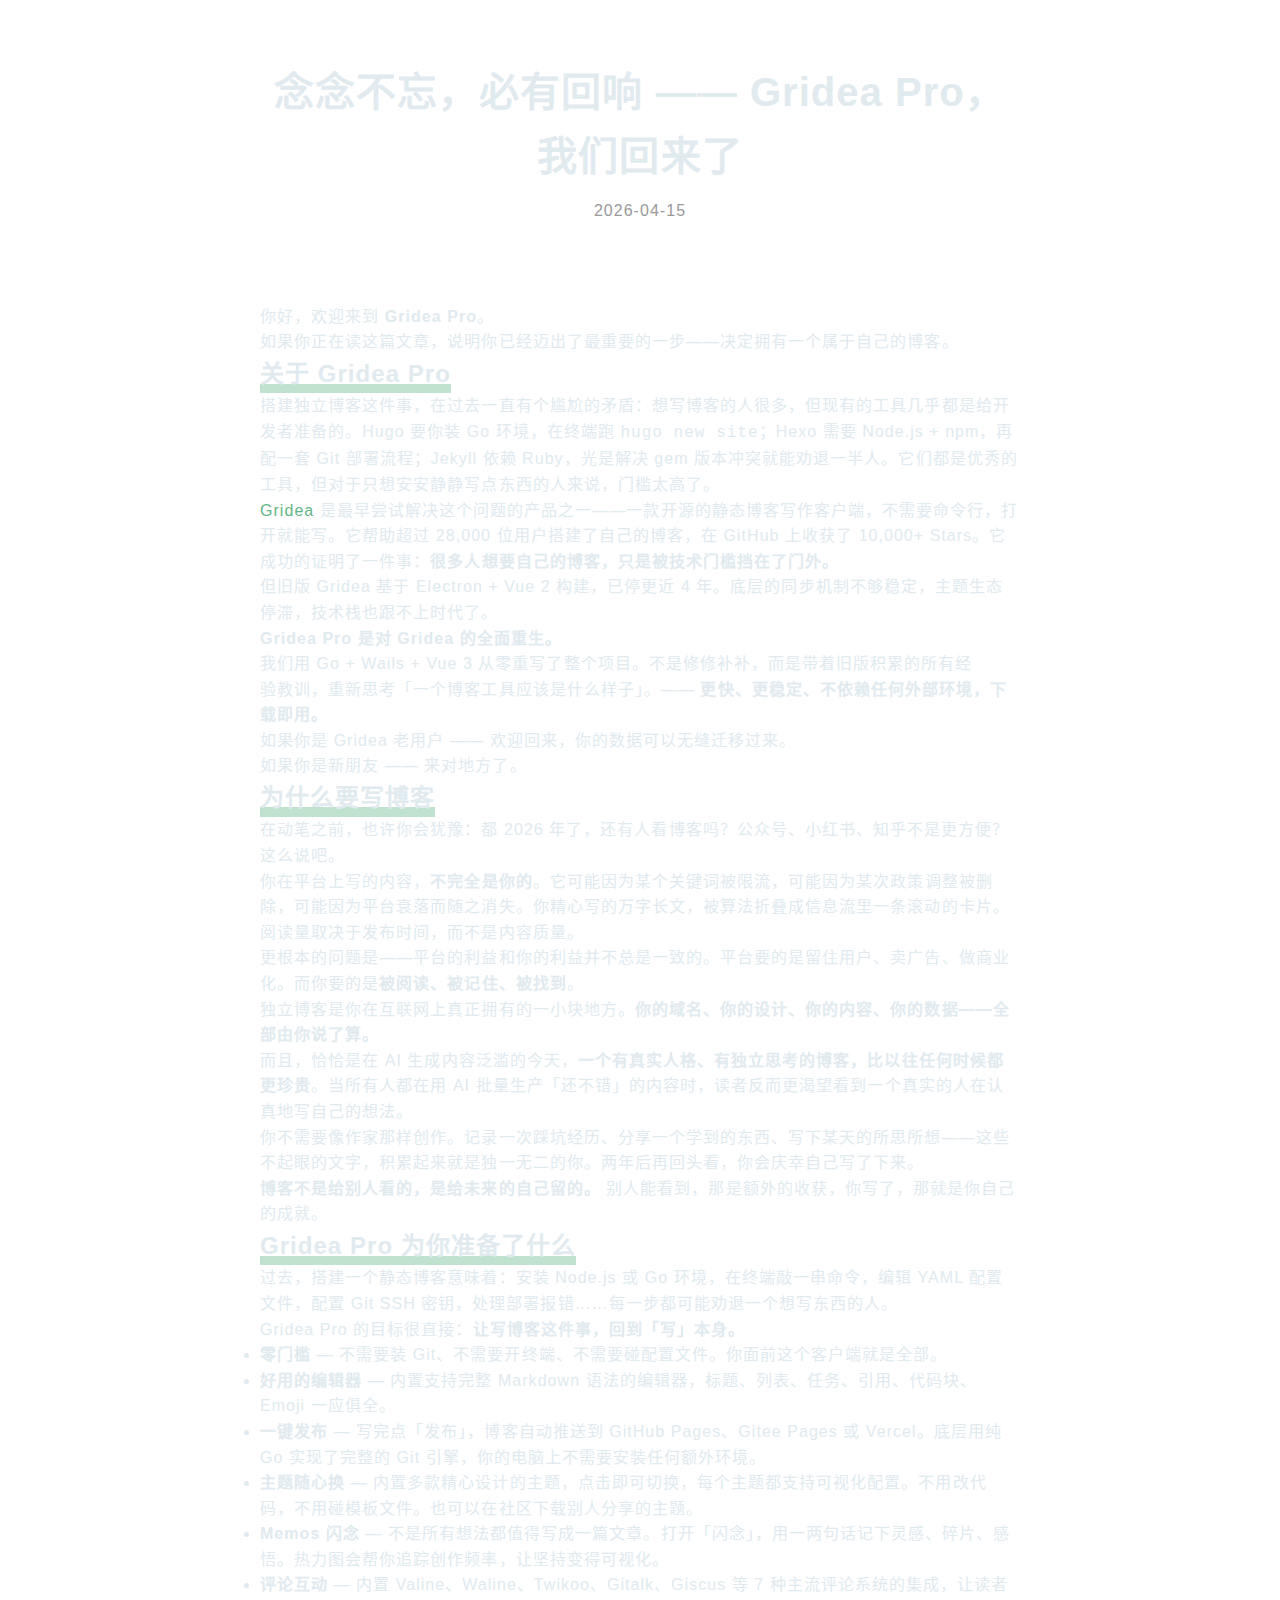
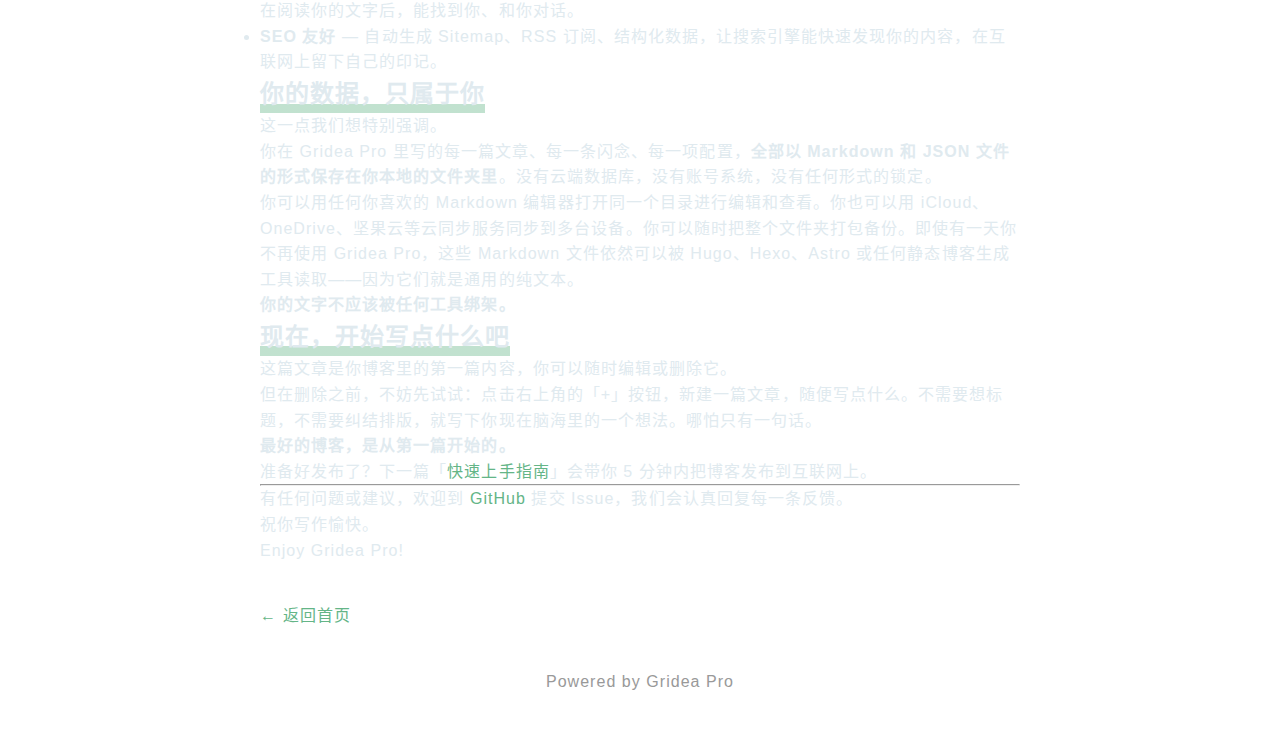
<file: post/hello-gridea-pro/index.html>
<!DOCTYPE html>
<html lang="zh-CN">
<head>
	<meta charset="UTF-8">
	<meta name="viewport" content="width=device-width, initial-scale=1.0">
	<title>念念不忘，必有回响 —— Gridea Pro，我们回来了 | Gridea Pro</title>
	<link rel="stylesheet" href="/styles/main.css">
	<style>
		body { font-family: -apple-system, BlinkMacSystemFont, "Segoe UI", Roboto, sans-serif; line-height: 1.6; max-width: 800px; margin: 0 auto; padding: 20px; }
		.post-header { text-align: center; padding: 40px 0; }
		.post-title { font-size: 2.5em; margin: 0; }
		.post-meta { color: #999; margin-top: 10px; }
		.post-content { margin-top: 40px; }
		.post-content img { max-width: 100%; height: auto; }
		.back-link { display: inline-block; margin-top: 40px; color: #0066cc; text-decoration: none; }
	</style>
</head>
<body>
	<article class="post">
		<header class="post-header">
			<h1 class="post-title">念念不忘，必有回响 —— Gridea Pro，我们回来了</h1>
			<div class="post-meta">2026-04-15</div>
		</header>
		<div class="post-content"><p>你好，欢迎来到 <strong>Gridea Pro</strong>。</p>
<p>如果你正在读这篇文章，说明你已经迈出了最重要的一步——决定拥有一个属于自己的博客。</p>
<!-- more -->
<h2 id="-gridea-pro">关于 Gridea Pro</h2>
<p>搭建独立博客这件事，在过去一直有个尴尬的矛盾：想写博客的人很多，但现有的工具几乎都是给开发者准备的。Hugo 要你装 Go 环境，在终端跑 <code>hugo new site</code>；Hexo 需要 Node.js + npm，再配一套 Git 部署流程；Jekyll 依赖 Ruby，光是解决 gem 版本冲突就能劝退一半人。它们都是优秀的工具，但对于只想安安静静写点东西的人来说，门槛太高了。</p>
<p><a href="https://open.gridea.dev/">Gridea</a> 是最早尝试解决这个问题的产品之一——一款开源的静态博客写作客户端，不需要命令行，打开就能写。它帮助超过 28,000 位用户搭建了自己的博客，在 GitHub 上收获了 10,000+ Stars。它成功的证明了一件事：<strong>很多人想要自己的博客，只是被技术门槛挡在了门外。</strong></p>
<p>但旧版 Gridea 基于 Electron + Vue 2 构建，已停更近 4 年。底层的同步机制不够稳定，主题生态停滞，技术栈也跟不上时代了。</p>
<p><strong>Gridea Pro 是对 Gridea 的全面重生。</strong></p>
<p>我们用 Go + Wails + Vue 3 从零重写了整个项目。不是修修补补，而是带着旧版积累的所有经<br />
验教训，重新思考「一个博客工具应该是什么样子」。—— <strong>更快、更稳定、不依赖任何外部环境，下载即用。</strong></p>
<p>如果你是 Gridea 老用户 —— 欢迎回来，你的数据可以无缝迁移过来。<br />
如果你是新朋友 —— 来对地方了。</p>
<h2 id="heading">为什么要写博客</h2>
<p>在动笔之前，也许你会犹豫：都 2026 年了，还有人看博客吗？公众号、小红书、知乎不是更方便？</p>
<p>这么说吧。</p>
<p>你在平台上写的内容，<strong>不完全是你的</strong>。它可能因为某个关键词被限流，可能因为某次政策调整被删除，可能因为平台衰落而随之消失。你精心写的万字长文，被算法折叠成信息流里一条滚动的卡片。阅读量取决于发布时间，而不是内容质量。</p>
<p>更根本的问题是——平台的利益和你的利益并不总是一致的。平台要的是留住用户、卖广告、做商业化。而你要的是<strong>被阅读、被记住、被找到</strong>。</p>
<p>独立博客是你在互联网上真正拥有的一小块地方。<strong>你的域名、你的设计、你的内容、你的数据——全部由你说了算。</strong></p>
<p>而且，恰恰是在 AI 生成内容泛滥的今天，<strong>一个有真实人格、有独立思考的博客，比以往任何时候都更珍贵</strong>。当所有人都在用 AI 批量生产「还不错」的内容时，读者反而更渴望看到一个真实的人在认真地写自己的想法。</p>
<p>你不需要像作家那样创作。记录一次踩坑经历、分享一个学到的东西、写下某天的所思所想——这些不起眼的文字，积累起来就是独一无二的你。两年后再回头看，你会庆幸自己写了下来。</p>
<p><strong>博客不是给别人看的，是给未来的自己留的。</strong> 别人能看到，那是额外的收获，你写了，那就是你自己的成就。</p>
<h2 id="gridea-pro-">Gridea Pro 为你准备了什么</h2>
<p>过去，搭建一个静态博客意味着：安装 Node.js 或 Go 环境，在终端敲一串命令，编辑 YAML 配置文件，配置 Git SSH 密钥，处理部署报错……每一步都可能劝退一个想写东西的人。</p>
<p>Gridea Pro 的目标很直接：<strong>让写博客这件事，回到「写」本身。</strong></p>
<ul>
<li><strong>零门槛</strong> — 不需要装 Git、不需要开终端、不需要碰配置文件。你面前这个客户端就是全部。</li>
<li><strong>好用的编辑器</strong> — 内置支持完整 Markdown 语法的编辑器，标题、列表、任务、引用、代码块、Emoji 一应俱全。</li>
<li><strong>一键发布</strong> — 写完点「发布」，博客自动推送到 GitHub Pages、Gitee Pages 或 Vercel。底层用纯 Go 实现了完整的 Git 引擎，你的电脑上不需要安装任何额外环境。</li>
<li><strong>主题随心换</strong> — 内置多款精心设计的主题，点击即可切换，每个主题都支持可视化配置。不用改代码，不用碰模板文件。也可以在社区下载别人分享的主题。</li>
<li><strong>Memos 闪念</strong> — 不是所有想法都值得写成一篇文章。打开「闪念」，用一两句话记下灵感、碎片、感悟。热力图会帮你追踪创作频率，让坚持变得可视化。</li>
<li><strong>评论互动</strong> — 内置 Valine、Waline、Twikoo、Gitalk、Giscus 等 7 种主流评论系统的集成，让读者在阅读你的文字后，能找到你、和你对话。</li>
<li><strong>SEO 友好</strong> — 自动生成 Sitemap、RSS 订阅、结构化数据，让搜索引擎能快速发现你的内容，在互联网上留下自己的印记。</li>
</ul>
<h2 id="heading-1">你的数据，只属于你</h2>
<p>这一点我们想特别强调。</p>
<p>你在 Gridea Pro 里写的每一篇文章、每一条闪念、每一项配置，<strong>全部以 Markdown 和 JSON 文件的形式保存在你本地的文件夹里</strong>。没有云端数据库，没有账号系统，没有任何形式的锁定。</p>
<p>你可以用任何你喜欢的 Markdown 编辑器打开同一个目录进行编辑和查看。你也可以用 iCloud、OneDrive、坚果云等云同步服务同步到多台设备。你可以随时把整个文件夹打包备份。即使有一天你不再使用 Gridea Pro，这些 Markdown 文件依然可以被 Hugo、Hexo、Astro 或任何静态博客生成工具读取——因为它们就是通用的纯文本。</p>
<p><strong>你的文字不应该被任何工具绑架。</strong></p>
<h2 id="heading-2">现在，开始写点什么吧</h2>
<p>这篇文章是你博客里的第一篇内容，你可以随时编辑或删除它。</p>
<p>但在删除之前，不妨先试试：点击右上角的「+」按钮，新建一篇文章，随便写点什么。不需要想标题，不需要纠结排版，就写下你现在脑海里的一个想法。哪怕只有一句话。</p>
<p><strong>最好的博客，是从第一篇开始的。</strong></p>
<p>准备好发布了？下一篇「<a href="/post/quick-start">快速上手指南</a>」会带你 5 分钟内把博客发布到互联网上。</p>
<hr />
<p>有任何问题或建议，欢迎到 <a href="https://github.com/Gridea-Pro/gridea-pro">GitHub</a> 提交 Issue，我们会认真回复每一条反馈。</p>
<p>祝你写作愉快。</p>
<p>Enjoy Gridea Pro!</p>
</div>
	</article>
	<a href="/" class="back-link">← 返回首页</a>
	<footer style="text-align: center; padding: 40px 0; color: #999;">Powered by Gridea Pro</footer>
</body>
</html>
</file>
<file: styles/main.css>
/*! modern-normalize | MIT License | https://github.com/sindresorhus/modern-normalize */
/* Document
   ========================================================================== */
/**
 * Use a better box model (opinionated).
 */
html {
  box-sizing: border-box;
}
*,
*::before,
*::after {
  box-sizing: inherit;
}
/**
 * Use a more readable tab size (opinionated).
 */
:root {
  -moz-tab-size: 4;
  tab-size: 4;
}
/**
 * 1. Correct the line height in all browsers.
 * 2. Prevent adjustments of font size after orientation changes in iOS.
 */
html {
  line-height: 1.15;
  /* 1 */
  -webkit-text-size-adjust: 100%;
  /* 2 */
}
/* Sections
   ========================================================================== */
/**
 * Remove the margin in all browsers.
 */
body {
  margin: 0;
}
/**
 * Improve consistency of default fonts in all browsers. (https://github.com/sindresorhus/modern-normalize/issues/3)
 */
body {
  font-family: -apple-system, BlinkMacSystemFont, 'Segoe UI', Roboto, Helvetica, Arial, sans-serif, 'Apple Color Emoji', 'Segoe UI Emoji', 'Segoe UI Symbol';
}
/* Grouping content
   ========================================================================== */
/**
 * Add the correct height in Firefox.
 */
hr {
  height: 0;
}
/* Text-level semantics
   ========================================================================== */
/**
 * Add the correct text decoration in Chrome, Edge, and Safari.
 */
abbr[title] {
  text-decoration: underline dotted;
}
/**
 * Add the correct font weight in Chrome, Edge, and Safari.
 */
b,
strong {
  font-weight: bolder;
}
/**
 * 1. Improve consistency of default fonts in all browsers. (https://github.com/sindresorhus/modern-normalize/issues/3)
 * 2. Correct the odd `em` font sizing in all browsers.
 */
code,
kbd,
samp,
pre {
  font-family: SFMono-Regular, Consolas, 'Liberation Mono', Menlo, Courier, monospace;
  /* 1 */
  font-size: 1em;
  /* 2 */
}
/**
 * Add the correct font size in all browsers.
 */
small {
  font-size: 80%;
}
/**
 * Prevent `sub` and `sup` elements from affecting the line height in all browsers.
 */
sub,
sup {
  font-size: 75%;
  line-height: 0;
  position: relative;
  vertical-align: baseline;
}
sub {
  bottom: -0.25em;
}
sup {
  top: -0.5em;
}
/* Forms
   ========================================================================== */
/**
 * 1. Change the font styles in all browsers.
 * 2. Remove the margin in Firefox and Safari.
 */
button,
input,
optgroup,
select,
textarea {
  font-family: inherit;
  /* 1 */
  font-size: 100%;
  /* 1 */
  line-height: 1.15;
  /* 1 */
  margin: 0;
  /* 2 */
}
/**
 * Remove the inheritance of text transform in Edge and Firefox.
 * 1. Remove the inheritance of text transform in Firefox.
 */
button,
select {
  /* 1 */
  text-transform: none;
}
/**
 * Correct the inability to style clickable types in iOS and Safari.
 */
button,
[type='button'],
[type='reset'],
[type='submit'] {
  -webkit-appearance: button;
}
/**
 * Remove the inner border and padding in Firefox.
 */
button::-moz-focus-inner,
[type='button']::-moz-focus-inner,
[type='reset']::-moz-focus-inner,
[type='submit']::-moz-focus-inner {
  border-style: none;
  padding: 0;
}
/**
 * Restore the focus styles unset by the previous rule.
 */
button:-moz-focusring,
[type='button']:-moz-focusring,
[type='reset']:-moz-focusring,
[type='submit']:-moz-focusring {
  outline: 1px dotted ButtonText;
}
/**
 * Correct the padding in Firefox.
 */
fieldset {
  padding: 0.35em 0.75em 0.625em;
}
/**
 * Remove the padding so developers are not caught out when they zero out `fieldset` elements in all browsers.
 */
legend {
  padding: 0;
}
/**
 * Add the correct vertical alignment in Chrome and Firefox.
 */
progress {
  vertical-align: baseline;
}
/**
 * Correct the cursor style of increment and decrement buttons in Safari.
 */
[type='number']::-webkit-inner-spin-button,
[type='number']::-webkit-outer-spin-button {
  height: auto;
}
/**
 * 1. Correct the odd appearance in Chrome and Safari.
 * 2. Correct the outline style in Safari.
 */
[type='search'] {
  -webkit-appearance: textfield;
  /* 1 */
  outline-offset: -2px;
  /* 2 */
}
/**
 * Remove the inner padding in Chrome and Safari on macOS.
 */
[type='search']::-webkit-search-decoration {
  -webkit-appearance: none;
}
/**
 * 1. Correct the inability to style clickable types in iOS and Safari.
 * 2. Change font properties to `inherit` in Safari.
 */
::-webkit-file-upload-button {
  -webkit-appearance: button;
  /* 1 */
  font: inherit;
  /* 2 */
}
/* Interactive
   ========================================================================== */
/*
 * Add the correct display in Chrome and Safari.
 */
summary {
  display: list-item;
}
*,
*:before,
*:after {
  margin: 0;
  padding: 0;
}
html,
body,
div,
span,
applet,
object,
iframe,
h1,
h2,
h3,
h4,
h5,
h6,
p,
blockquote,
pre,
a,
abbr,
acronym,
address,
big,
cite,
code,
del,
dfn,
em,
img,
ins,
kbd,
q,
s,
samp,
small,
strike,
strong,
sub,
sup,
tt,
var,
b,
u,
i,
center,
dl,
dt,
dd,
ol,
ul,
li,
fieldset,
form,
label,
legend,
table,
caption,
tbody,
tfoot,
thead,
tr,
th,
td,
article,
aside,
canvas,
details,
embed,
figure,
figcaption,
footer,
header,
hgroup,
menu,
nav,
output,
ruby,
section,
summary,
time,
mark,
audio,
video {
  border: 0;
  vertical-align: baseline;
}
html {
  font-size: 58%;
}
body {
  font-family: "PingFang SC", -apple-system, BlinkMacSystemFont, opensans, Optima, 'Microsoft Yahei', sans-serif;
  font-size: 16px;
  letter-spacing: 1.0382px;
}
button {
  outline: none !important;
}
a {
  text-decoration: none !important;
  transition: all 0.3s;
}
body,
div,
a,
p,
ul,
li,
ol,
h1,
h2,
h3,
h4,
h5,
h6,
table,
tr,
td {
  box-sizing: border-box;
  margin: 0;
  padding: 0;
}
ol li {
  list-style: decimal;
  font-size: 16px;
}
ul li {
  list-style: disc;
  font-size: 16px;
}
.main {
  max-width: 100%;
  min-height: 100vh;
  margin: 0 auto;
}
.main .main-content {
  flex: 1;
  display: flex;
  min-height: 100vh;
  flex-direction: column;
  justify-content: space-between;
}
.gt-post-content {
  word-break: normal;
  word-wrap: break-word;
}
.gt-post-content a {
  transition: all 0.3s;
}
.gt-post-content img {
  display: block;
  max-width: 100%;
  border-radius: 2px;
  margin: 18px auto;
}
.gt-post-content p {
  line-height: 1.725;
  margin-bottom: 18px;
  font-size: 16px;
  letter-spacing: 1.0382px;
}
.gt-post-content pre {
  margin-bottom: 18px;
}
.gt-post-content blockquote {
  padding: 16px;
  border-left: 4px;
  border-style: solid;
  margin-bottom: 16px;
}
.gt-post-content blockquote p {
  margin-bottom: 0;
}
.gt-post-content table {
  border-collapse: collapse;
  margin: 1rem 0;
  display: block;
  overflow-x: auto;
}
.gt-post-content tr {
  border-top: 1px solid #dfe2e5;
}
.gt-post-content td,
.gt-post-content th {
  border: 1px solid #dfe2e5;
  padding: 0.6em 1em;
}
.gt-post-content ul,
.gt-post-content ol {
  padding-left: 20px;
  line-height: 1.725;
  margin-bottom: 16px;
}
.gt-post-content h1,
.gt-post-content h2,
.gt-post-content h3,
.gt-post-content h4,
.gt-post-content h5,
.gt-post-content h6 {
  margin-bottom: 18px;
  padding-top: 14px;
  font-weight: bold;
}
.gt-post-content h1 {
  font-size: 28px;
}
.gt-post-content h2 {
  font-size: 24px;
}
.gt-post-content h3 {
  font-size: 20px;
}
.gt-post-content h4 {
  font-size: 18px;
}
.gt-post-content h5 {
  font-size: 16px;
}
.gt-post-content h6 {
  font-size: 14px;
}
.gt-post-content p code,
.gt-post-content li code {
  padding: 0 6px;
  margin: 0 3px;
  font-size: 13px;
  border-radius: 4px;
  display: inline-block;
}
.gt-post-content pre {
  margin-bottom: 18px;
}
.gt-post-content pre code {
  font-size: 13px;
  font-family: Menlo, Monaco, 'Source Code Pro', Consolas, 'Courier New', monospace;
  padding: 1em;
  border-radius: 5px;
  line-height: 1.375;
  width: 100%;
  overflow: scroll;
  display: block;
}
.gt-fr {
  display: flex;
  flex-direction: row;
  align-items: center;
}
.gt-fc {
  display: flex;
  flex-direction: column;
}
.navbar {
  padding: 38px 96px !important;
}
.navbar .navbar-brand {
  display: flex;
  flex-direction: row;
  align-items: center;
}
.navbar .navbar-brand .user-avatar {
  width: 40px;
  height: 40px;
  border-radius: 50%;
}
.navbar .navbar-brand .site-name {
  font-size: 28px !important;
  font-weight: bold;
  margin-left: 16px;
}
.navbar .navbar-nav {
  width: 100%;
  justify-content: flex-end;
}
.navbar .navbar-nav .nav-item {
  padding: 16px 32px;
}
.navbar .navbar-nav .nav-item a {
  font-size: 15px;
  flex-shrink: 0;
}
.navbar .img-more {
  width: 22px;
  height: 22px;
}
@media (max-width: 992px) {
  .navbar {
    padding: 30px 30px 0 30px !important;
  }
  .navbar .navbar-brand .user-avatar {
    width: 31px;
    height: 31px;
    border-radius: 50%;
  }
  .navbar .navbar-brand .site-name {
    font-size: 21px !important;
    font-weight: bold;
  }
  .navbar .nav-item {
    padding: 16px 32px;
  }
  .navbar .nav-item:first-child {
    margin-top: 35px;
  }
}
.post-list-container {
  display: flex;
  flex-direction: column;
  align-items: center;
}
.post-list-container .post-inner {
  min-width: 1000px;
  max-width: 1000px;
}
.post-list-container .post-inner .post {
  margin: 30px;
  border-radius: 4px;
  padding: 28px;
  display: flex;
  flex-direction: row;
  justify-content: space-between;
  align-items: center;
  transition: all 0.3s;
}
.post-list-container .post-inner .post .post-left {
  width: 100%;
  display: flex;
  flex-direction: column;
}
.post-list-container .post-inner .post .post-left .sticky-top-flag {
  color: white;
  padding: 3px 10px;
  font-size: 12px;
  border-radius: 3px;
  margin-right: 10px;
  vertical-align: middle;
}
.post-list-container .post-inner .post .post-left .post-title {
  font-size: 22px;
  font-weight: normal;
  vertical-align: middle;
}
.post-list-container .post-inner .post .post-left .post-abstract {
  width: 100%;
  margin-top: 20px;
  line-height: 1.5;
}
.post-list-container .post-inner .post .post-left .post-abstract * {
  font-size: 13px;
  margin-bottom: 0;
}
.post-list-container .post-inner .post .post-left .post-info {
  margin-top: 20px;
}
.post-list-container .post-inner .post .post-left .post-info .post-time {
  font-size: 12px;
}
.post-list-container .post-inner .post .post-left .post-info .post-tag {
  font-size: 12px;
  margin-left: 10px;
}
.post-list-container .post-inner .post:hover {
  transform: scale(1.012);
}
.post-list-container .post-inner .post .post-feature-image {
  width: 200px;
  height: 100px;
  flex-basis: 200px;
  flex-shrink: 0;
  margin-left: 20px;
  border-radius: 2px;
  overflow: hidden;
  background-size: cover;
  background-position: center;
}
.pagination-container {
  padding: 24px 32px 32px;
  align-self: center;
}
.pagination-container .prev-page {
  margin: 0 16px;
  font-size: 14px;
}
.pagination-container .next-page {
  margin: 0 16px;
  font-size: 14px;
}
@media (max-width: 992px) {
  .post-list-container .post-inner {
    min-width: 0;
    width: 100%;
    margin-top: 16px;
  }
  .post-list-container .post-inner .post {
    margin: 12px 16px 12px 16px;
    padding: 18px 22px 18px 22px;
  }
  .post-list-container .post-inner .post .post-left .post-title {
    font-size: 17px;
    font-weight: bold;
  }
  .post-list-container .post-inner .post .post-left .post-abstract {
    margin-top: 10px;
  }
  .post-list-container .post-inner .post .post-left .post-info {
    margin-top: 10px;
  }
  .post-list-container .post-inner .post .post-left .post-info .post-time {
    font-size: 12px;
  }
  .post-list-container .post-inner .post .post-left .post-info .post-tag {
    font-size: 12px;
    margin-left: 10px;
  }
  .post-list-container .post-inner .post .post-feature-image {
    width: 0;
    height: 0;
    flex-basis: 0;
    flex-shrink: 0;
    margin-left: 0;
    border-radius: 2px;
    overflow: hidden;
    background-size: cover;
    background-position: center;
  }
}
.post-container {
  display: flex;
  flex-direction: column;
  align-items: center;
  min-height: 100%;
  flex: 1;
}
.post-container .post-detail {
  flex: 1;
  padding: 24px 32px;
  width: 1000px;
  border-radius: 4px;
}
.post-container .post-detail .post-title {
  font-size: 26px;
  text-align: center;
  padding: 24px;
  font-weight: normal;
}
.post-container .post-detail .post-info {
  text-align: center;
  font-size: 12px;
  padding-bottom: 24px;
}
.post-container .post-detail .post-info .post-tag {
  padding: 8px 16px;
}
.post-container .post-detail .post-content {
  margin-top: 30px;
}
.next-post {
  text-align: center;
  padding: 24px 32px;
}
.next-post .next {
  margin-bottom: 24px;
  font-size: 14px;
}
.next-post .post-title {
  font-size: 20px;
  font-weight: bold;
}
#gitalk-container,
#disqus_thread {
  padding: 24px 32px;
  width: 80%;
  max-width: 1000px;
}
@media (max-width: 992px) {
  .post-container .post-detail {
    width: 100%;
    margin-top: 20px;
  }
  .post-container .post-detail .post-title {
    font-size: 20px;
    font-weight: bold;
  }
  #gitalk-container,
  #disqus_thread {
    padding: 24px 32px;
    width: 100%;
  }
}
.archives-container {
  padding: 32px;
  display: flex;
  flex-direction: column;
}
.archives-container .year {
  font-size: 34px;
  font-weight: bold;
  margin-top: 16px;
  margin-bottom: 16px;
  align-self: start;
}
.archives-container .post {
  float: left;
  padding: 16px 0;
}
.archives-container .post .post-title {
  float: left;
  font-size: 16px;
}
.archives-container .post .post-title small {
  float: left;
  font-size: 80%;
}
@media (max-width: 600px) {
  .archives-container {
    padding: 16px;
  }
}
.tags-container {
  padding: 32px 32px;
  flex: 1;
  display: flex;
  flex-direction: row;
  justify-content: center;
  align-items: center;
  flex-wrap: wrap;
}
.tags-container .tag {
  font-size: 15px;
  margin: 5px 15px;
}
.current-tag-container .title {
  text-align: center;
  font-size: 18px;
  margin-bottom: 24px;
}
@media (max-width: 992px) {
  .current-tag-container .title {
    margin-top: 50px;
  }
}
.about-page {
  padding: 24px 32px;
}
.site-footer {
  font-size: 12px;
  text-align: center;
  padding: 24px;
}
.site-footer .slogan {
  padding-bottom: 16px;
}
.site-footer .social-container {
  padding-bottom: 16px;
}
.site-footer .social-container i {
  padding-left: 10px;
  padding-right: 10px;
  font-size: 20px;
}
.site-footer .footer-info {
  padding-bottom: 10px;
}
.friend-box {
  float: left;
  max-width: calc(50% - 20px);
  min-width: calc(50% - 20px);
  margin: 15px 10px;
  background-color: rgba(20, 153, 196, 0.125);
  padding: 15px;
  border-radius: 15px;
}
.friend-box img.friend-avatar {
  width: 70px;
  height: 70px;
  border-radius: 50% !important;
  float: left;
  margin: 0 15px 0 0 !important;
}
.friend-box .flink-info {
  height: 70px;
  overflow: hidden;
  line-height: 24px;
  padding-left: 30px;
  font-size: 14px;
}
.friend-box .flink-info a {
  font-size: 18px;
  background: linear-gradient(180deg, transparent 75%, rgba(116, 192, 252, 0.4) 0);
  margin-bottom: 10px;
}
.friend-box .flink-info .flink-info-desc {
  margin-top: 10px;
}
@media (max-width: 993px) {
  .friend-box {
    max-width: 90% !important;
  }
}
@media (max-width: 465px) {
  .flink-info-desc {
    display: none;
  }
}
#gridea-search-form .search-input {
  position: relative;
  left: -2px;
  width: 180px;
  height: 30px;
  padding: 0 0 2px 35px;
  font-size: 12px;
  background-size: 20px;
  border: 0;
  border-radius: 15px;
  border-bottom-color: currentcolor;
  border-bottom-style: none;
  border-bottom-width: medium;
  outline: 0;
  border-bottom: 2px #495057;
  transition: border-color 0.2s;
}
@media (max-width: 992px) {
  #gridea-search-form .fa-search {
    visibility: hidden;
  }
}
.searching,
.no-result {
  text-align: center;
}
/*

Orginal Style from ethanschoonover.com/solarized (c) Jeremy Hull <sourdrums@gmail.com>

*/
.hljs {
  display: block;
  overflow-x: auto;
  padding: 0.5em;
  background: #002b36;
  color: #839496;
}
.hljs-comment,
.hljs-quote {
  color: #586e75;
}
/* Solarized Green */
.hljs-keyword,
.hljs-selector-tag,
.hljs-addition {
  color: #859900;
}
/* Solarized Cyan */
.hljs-number,
.hljs-string,
.hljs-meta .hljs-meta-string,
.hljs-literal,
.hljs-doctag,
.hljs-regexp {
  color: #2aa198;
}
/* Solarized Blue */
.hljs-title,
.hljs-section,
.hljs-name,
.hljs-selector-id,
.hljs-selector-class {
  color: #268bd2;
}
/* Solarized Yellow */
.hljs-attribute,
.hljs-attr,
.hljs-variable,
.hljs-template-variable,
.hljs-class .hljs-title,
.hljs-type {
  color: #b58900;
}
/* Solarized Orange */
.hljs-symbol,
.hljs-bullet,
.hljs-subst,
.hljs-meta,
.hljs-meta .hljs-keyword,
.hljs-selector-attr,
.hljs-selector-pseudo,
.hljs-link {
  color: #cb4b16;
}
/* Solarized Red */
.hljs-built_in,
.hljs-deletion {
  color: #dc322f;
}
.hljs-formula {
  background: #073642;
}
.hljs-emphasis {
  font-style: italic;
}
.hljs-strong {
  font-weight: bold;
}
/* 代码滑块 */
pre::-webkit-scrollbar {
  width: 8px;
  height: 8px;
}
pre::-webkit-scrollbar-thumb {
  border-radius: 4px;
  background-color: #cbcbcb;
}
pre::-webkit-scrollbar-thumb:hover {
  background-color: #bbb;
}
code::-webkit-scrollbar {
  width: 8px;
  height: 8px;
}
code::-webkit-scrollbar-thumb {
  border-radius: 6px;
  background-color: #cbcbcb;
}
code::-webkit-scrollbar-thumb:hover {
  background-color: #bbb;
}
@font-face {
  font-family: KaTeX_AMS;
  src: url(fonts/KaTeX_AMS-Regular.eot);
  src: url(fonts/KaTeX_AMS-Regular.eot#iefix) format('embedded-opentype'), url(fonts/KaTeX_AMS-Regular.woff2) format('woff2'), url(fonts/KaTeX_AMS-Regular.woff) format('woff'), url(fonts/KaTeX_AMS-Regular.ttf) format('ttf');
  font-weight: 400;
  font-style: normal;
}
@font-face {
  font-family: KaTeX_Caligraphic;
  src: url(fonts/KaTeX_Caligraphic-Bold.eot);
  src: url(fonts/KaTeX_Caligraphic-Bold.eot#iefix) format('embedded-opentype'), url(fonts/KaTeX_Caligraphic-Bold.woff2) format('woff2'), url(fonts/KaTeX_Caligraphic-Bold.woff) format('woff'), url(fonts/KaTeX_Caligraphic-Bold.ttf) format('ttf');
  font-weight: 700;
  font-style: normal;
}
@font-face {
  font-family: KaTeX_Caligraphic;
  src: url(fonts/KaTeX_Caligraphic-Regular.eot);
  src: url(fonts/KaTeX_Caligraphic-Regular.eot#iefix) format('embedded-opentype'), url(fonts/KaTeX_Caligraphic-Regular.woff2) format('woff2'), url(fonts/KaTeX_Caligraphic-Regular.woff) format('woff'), url(fonts/KaTeX_Caligraphic-Regular.ttf) format('ttf');
  font-weight: 400;
  font-style: normal;
}
@font-face {
  font-family: KaTeX_Fraktur;
  src: url(fonts/KaTeX_Fraktur-Bold.eot);
  src: url(fonts/KaTeX_Fraktur-Bold.eot#iefix) format('embedded-opentype'), url(fonts/KaTeX_Fraktur-Bold.woff2) format('woff2'), url(fonts/KaTeX_Fraktur-Bold.woff) format('woff'), url(fonts/KaTeX_Fraktur-Bold.ttf) format('ttf');
  font-weight: 700;
  font-style: normal;
}
@font-face {
  font-family: KaTeX_Fraktur;
  src: url(fonts/KaTeX_Fraktur-Regular.eot);
  src: url(fonts/KaTeX_Fraktur-Regular.eot#iefix) format('embedded-opentype'), url(fonts/KaTeX_Fraktur-Regular.woff2) format('woff2'), url(fonts/KaTeX_Fraktur-Regular.woff) format('woff'), url(fonts/KaTeX_Fraktur-Regular.ttf) format('ttf');
  font-weight: 400;
  font-style: normal;
}
@font-face {
  font-family: KaTeX_Main;
  src: url(fonts/KaTeX_Main-Bold.eot);
  src: url(fonts/KaTeX_Main-Bold.eot#iefix) format('embedded-opentype'), url(fonts/KaTeX_Main-Bold.woff2) format('woff2'), url(fonts/KaTeX_Main-Bold.woff) format('woff'), url(fonts/KaTeX_Main-Bold.ttf) format('ttf');
  font-weight: 700;
  font-style: normal;
}
@font-face {
  font-family: KaTeX_Main;
  src: url(fonts/KaTeX_Main-Italic.eot);
  src: url(fonts/KaTeX_Main-Italic.eot#iefix) format('embedded-opentype'), url(fonts/KaTeX_Main-Italic.woff2) format('woff2'), url(fonts/KaTeX_Main-Italic.woff) format('woff'), url(fonts/KaTeX_Main-Italic.ttf) format('ttf');
  font-weight: 400;
  font-style: italic;
}
@font-face {
  font-family: KaTeX_Main;
  src: url(fonts/KaTeX_Main-Regular.eot);
  src: url(fonts/KaTeX_Main-Regular.eot#iefix) format('embedded-opentype'), url(fonts/KaTeX_Main-Regular.woff2) format('woff2'), url(fonts/KaTeX_Main-Regular.woff) format('woff'), url(fonts/KaTeX_Main-Regular.ttf) format('ttf');
  font-weight: 400;
  font-style: normal;
}
@font-face {
  font-family: KaTeX_Math;
  src: url(fonts/KaTeX_Math-Italic.eot);
  src: url(fonts/KaTeX_Math-Italic.eot#iefix) format('embedded-opentype'), url(fonts/KaTeX_Math-Italic.woff2) format('woff2'), url(fonts/KaTeX_Math-Italic.woff) format('woff'), url(fonts/KaTeX_Math-Italic.ttf) format('ttf');
  font-weight: 400;
  font-style: italic;
}
@font-face {
  font-family: KaTeX_SansSerif;
  src: url(fonts/KaTeX_SansSerif-Regular.eot);
  src: url(fonts/KaTeX_SansSerif-Regular.eot#iefix) format('embedded-opentype'), url(fonts/KaTeX_SansSerif-Regular.woff2) format('woff2'), url(fonts/KaTeX_SansSerif-Regular.woff) format('woff'), url(fonts/KaTeX_SansSerif-Regular.ttf) format('ttf');
  font-weight: 400;
  font-style: normal;
}
@font-face {
  font-family: KaTeX_Script;
  src: url(fonts/KaTeX_Script-Regular.eot);
  src: url(fonts/KaTeX_Script-Regular.eot#iefix) format('embedded-opentype'), url(fonts/KaTeX_Script-Regular.woff2) format('woff2'), url(fonts/KaTeX_Script-Regular.woff) format('woff'), url(fonts/KaTeX_Script-Regular.ttf) format('ttf');
  font-weight: 400;
  font-style: normal;
}
@font-face {
  font-family: KaTeX_Size1;
  src: url(fonts/KaTeX_Size1-Regular.eot);
  src: url(fonts/KaTeX_Size1-Regular.eot#iefix) format('embedded-opentype'), url(fonts/KaTeX_Size1-Regular.woff2) format('woff2'), url(fonts/KaTeX_Size1-Regular.woff) format('woff'), url(fonts/KaTeX_Size1-Regular.ttf) format('ttf');
  font-weight: 400;
  font-style: normal;
}
@font-face {
  font-family: KaTeX_Size2;
  src: url(fonts/KaTeX_Size2-Regular.eot);
  src: url(fonts/KaTeX_Size2-Regular.eot#iefix) format('embedded-opentype'), url(fonts/KaTeX_Size2-Regular.woff2) format('woff2'), url(fonts/KaTeX_Size2-Regular.woff) format('woff'), url(fonts/KaTeX_Size2-Regular.ttf) format('ttf');
  font-weight: 400;
  font-style: normal;
}
@font-face {
  font-family: KaTeX_Size3;
  src: url(fonts/KaTeX_Size3-Regular.eot);
  src: url(fonts/KaTeX_Size3-Regular.eot#iefix) format('embedded-opentype'), url(fonts/KaTeX_Size3-Regular.woff2) format('woff2'), url(fonts/KaTeX_Size3-Regular.woff) format('woff'), url(fonts/KaTeX_Size3-Regular.ttf) format('ttf');
  font-weight: 400;
  font-style: normal;
}
@font-face {
  font-family: KaTeX_Size4;
  src: url(fonts/KaTeX_Size4-Regular.eot);
  src: url(fonts/KaTeX_Size4-Regular.eot#iefix) format('embedded-opentype'), url(fonts/KaTeX_Size4-Regular.woff2) format('woff2'), url(fonts/KaTeX_Size4-Regular.woff) format('woff'), url(fonts/KaTeX_Size4-Regular.ttf) format('ttf');
  font-weight: 400;
  font-style: normal;
}
@font-face {
  font-family: KaTeX_Typewriter;
  src: url(fonts/KaTeX_Typewriter-Regular.eot);
  src: url(fonts/KaTeX_Typewriter-Regular.eot#iefix) format('embedded-opentype'), url(fonts/KaTeX_Typewriter-Regular.woff2) format('woff2'), url(fonts/KaTeX_Typewriter-Regular.woff) format('woff'), url(fonts/KaTeX_Typewriter-Regular.ttf) format('ttf');
  font-weight: 400;
  font-style: normal;
}
.katex-display {
  display: block;
  margin: 1em 0;
  text-align: center;
}
.katex-display > .katex {
  display: inline-block;
}
.katex {
  font: 400 1.21em KaTeX_Main;
  line-height: 1.2;
  white-space: nowrap;
  text-indent: 0;
}
.katex .katex-html {
  display: inline-block;
}
.katex .katex-mathml {
  position: absolute;
  clip: rect(1px, 1px, 1px, 1px);
  padding: 0;
  border: 0;
  height: 1px;
  width: 1px;
  overflow: hidden;
}
.katex .base,
.katex .strut {
  display: inline-block;
}
.katex .mathit {
  font-family: KaTeX_Math;
  font-style: italic;
}
.katex .mathbf {
  font-family: KaTeX_Main;
  font-weight: 700;
}
.katex .amsrm,
.katex .mathbb {
  font-family: KaTeX_AMS;
}
.katex .mathcal {
  font-family: KaTeX_Caligraphic;
}
.katex .mathfrak {
  font-family: KaTeX_Fraktur;
}
.katex .mathtt {
  font-family: KaTeX_Typewriter;
}
.katex .mathscr {
  font-family: KaTeX_Script;
}
.katex .mathsf {
  font-family: KaTeX_SansSerif;
}
.katex .mainit {
  font-family: KaTeX_Main;
  font-style: italic;
}
.katex .textstyle > .mord + .mop {
  margin-left: 0.16667em;
}
.katex .textstyle > .mord + .mbin {
  margin-left: 0.22222em;
}
.katex .textstyle > .mord + .mrel {
  margin-left: 0.27778em;
}
.katex .textstyle > .mop + .mop,
.katex .textstyle > .mop + .mord,
.katex .textstyle > .mord + .minner {
  margin-left: 0.16667em;
}
.katex .textstyle > .mop + .mrel {
  margin-left: 0.27778em;
}
.katex .textstyle > .mop + .minner {
  margin-left: 0.16667em;
}
.katex .textstyle > .mbin + .minner,
.katex .textstyle > .mbin + .mop,
.katex .textstyle > .mbin + .mopen,
.katex .textstyle > .mbin + .mord {
  margin-left: 0.22222em;
}
.katex .textstyle > .mrel + .minner,
.katex .textstyle > .mrel + .mop,
.katex .textstyle > .mrel + .mopen,
.katex .textstyle > .mrel + .mord {
  margin-left: 0.27778em;
}
.katex .textstyle > .mclose + .mop {
  margin-left: 0.16667em;
}
.katex .textstyle > .mclose + .mbin {
  margin-left: 0.22222em;
}
.katex .textstyle > .mclose + .mrel {
  margin-left: 0.27778em;
}
.katex .textstyle > .mclose + .minner,
.katex .textstyle > .minner + .mop,
.katex .textstyle > .minner + .mord,
.katex .textstyle > .mpunct + .mclose,
.katex .textstyle > .mpunct + .minner,
.katex .textstyle > .mpunct + .mop,
.katex .textstyle > .mpunct + .mopen,
.katex .textstyle > .mpunct + .mord,
.katex .textstyle > .mpunct + .mpunct,
.katex .textstyle > .mpunct + .mrel {
  margin-left: 0.16667em;
}
.katex .textstyle > .minner + .mbin {
  margin-left: 0.22222em;
}
.katex .textstyle > .minner + .mrel {
  margin-left: 0.27778em;
}
.katex .mclose + .mop,
.katex .minner + .mop,
.katex .mop + .mop,
.katex .mop + .mord,
.katex .mord + .mop,
.katex .textstyle > .minner + .minner,
.katex .textstyle > .minner + .mopen,
.katex .textstyle > .minner + .mpunct {
  margin-left: 0.16667em;
}
.katex .reset-textstyle.textstyle {
  font-size: 1em;
}
.katex .reset-textstyle.scriptstyle {
  font-size: 0.7em;
}
.katex .reset-textstyle.scriptscriptstyle {
  font-size: 0.5em;
}
.katex .reset-scriptstyle.textstyle {
  font-size: 1.42857em;
}
.katex .reset-scriptstyle.scriptstyle {
  font-size: 1em;
}
.katex .reset-scriptstyle.scriptscriptstyle {
  font-size: 0.71429em;
}
.katex .reset-scriptscriptstyle.textstyle {
  font-size: 2em;
}
.katex .reset-scriptscriptstyle.scriptstyle {
  font-size: 1.4em;
}
.katex .reset-scriptscriptstyle.scriptscriptstyle {
  font-size: 1em;
}
.katex .style-wrap {
  position: relative;
}
.katex .vlist {
  display: inline-block;
}
.katex .vlist > span {
  display: block;
  height: 0;
  position: relative;
}
.katex .vlist > span > span {
  display: inline-block;
}
.katex .vlist .baseline-fix {
  display: inline-table;
  table-layout: fixed;
}
.katex .msupsub {
  text-align: left;
}
.katex .mfrac > span > span {
  text-align: center;
}
.katex .mfrac .frac-line {
  width: 100%;
}
.katex .mfrac .frac-line:before {
  border-bottom-style: solid;
  border-bottom-width: 1px;
  content: "";
  display: block;
}
.katex .mfrac .frac-line:after {
  border-bottom-style: solid;
  border-bottom-width: 0.04em;
  content: "";
  display: block;
  margin-top: -1px;
}
.katex .mspace {
  display: inline-block;
}
.katex .mspace.negativethinspace {
  margin-left: -0.16667em;
}
.katex .mspace.thinspace {
  width: 0.16667em;
}
.katex .mspace.mediumspace {
  width: 0.22222em;
}
.katex .mspace.thickspace {
  width: 0.27778em;
}
.katex .mspace.enspace {
  width: 0.5em;
}
.katex .mspace.quad {
  width: 1em;
}
.katex .mspace.qquad {
  width: 2em;
}
.katex .llap,
.katex .rlap {
  width: 0;
  position: relative;
}
.katex .llap > .inner,
.katex .rlap > .inner {
  position: absolute;
}
.katex .llap > .fix,
.katex .rlap > .fix {
  display: inline-block;
}
.katex .llap > .inner {
  right: 0;
}
.katex .rlap > .inner {
  left: 0;
}
.katex .katex-logo .a {
  font-size: 0.75em;
  margin-left: -0.32em;
  position: relative;
  top: -0.2em;
}
.katex .katex-logo .t {
  margin-left: -0.23em;
}
.katex .katex-logo .e {
  margin-left: -0.1667em;
  position: relative;
  top: 0.2155em;
}
.katex .katex-logo .x {
  margin-left: -0.125em;
}
.katex .rule {
  display: inline-block;
  border-style: solid;
  position: relative;
}
.katex .overline .overline-line {
  width: 100%;
}
.katex .overline .overline-line:before {
  border-bottom-style: solid;
  border-bottom-width: 1px;
  content: "";
  display: block;
}
.katex .overline .overline-line:after {
  border-bottom-style: solid;
  border-bottom-width: 0.04em;
  content: "";
  display: block;
  margin-top: -1px;
}
.katex .sqrt > .sqrt-sign {
  position: relative;
}
.katex .sqrt .sqrt-line {
  width: 100%;
}
.katex .sqrt .sqrt-line:before {
  border-bottom-style: solid;
  border-bottom-width: 1px;
  content: "";
  display: block;
}
.katex .sqrt .sqrt-line:after {
  border-bottom-style: solid;
  border-bottom-width: 0.04em;
  content: "";
  display: block;
  margin-top: -1px;
}
.katex .sqrt > .root {
  margin-left: 0.27777778em;
  margin-right: -0.55555556em;
}
.katex .fontsize-ensurer,
.katex .sizing {
  display: inline-block;
}
.katex .fontsize-ensurer.reset-size1.size1,
.katex .sizing.reset-size1.size1 {
  font-size: 1em;
}
.katex .fontsize-ensurer.reset-size1.size2,
.katex .sizing.reset-size1.size2 {
  font-size: 1.4em;
}
.katex .fontsize-ensurer.reset-size1.size3,
.katex .sizing.reset-size1.size3 {
  font-size: 1.6em;
}
.katex .fontsize-ensurer.reset-size1.size4,
.katex .sizing.reset-size1.size4 {
  font-size: 1.8em;
}
.katex .fontsize-ensurer.reset-size1.size5,
.katex .sizing.reset-size1.size5 {
  font-size: 2em;
}
.katex .fontsize-ensurer.reset-size1.size6,
.katex .sizing.reset-size1.size6 {
  font-size: 2.4em;
}
.katex .fontsize-ensurer.reset-size1.size7,
.katex .sizing.reset-size1.size7 {
  font-size: 2.88em;
}
.katex .fontsize-ensurer.reset-size1.size8,
.katex .sizing.reset-size1.size8 {
  font-size: 3.46em;
}
.katex .fontsize-ensurer.reset-size1.size9,
.katex .sizing.reset-size1.size9 {
  font-size: 4.14em;
}
.katex .fontsize-ensurer.reset-size1.size10,
.katex .sizing.reset-size1.size10 {
  font-size: 4.98em;
}
.katex .fontsize-ensurer.reset-size2.size1,
.katex .sizing.reset-size2.size1 {
  font-size: 0.71428571em;
}
.katex .fontsize-ensurer.reset-size2.size2,
.katex .sizing.reset-size2.size2 {
  font-size: 1em;
}
.katex .fontsize-ensurer.reset-size2.size3,
.katex .sizing.reset-size2.size3 {
  font-size: 1.14285714em;
}
.katex .fontsize-ensurer.reset-size2.size4,
.katex .sizing.reset-size2.size4 {
  font-size: 1.28571429em;
}
.katex .fontsize-ensurer.reset-size2.size5,
.katex .sizing.reset-size2.size5 {
  font-size: 1.42857143em;
}
.katex .fontsize-ensurer.reset-size2.size6,
.katex .sizing.reset-size2.size6 {
  font-size: 1.71428571em;
}
.katex .fontsize-ensurer.reset-size2.size7,
.katex .sizing.reset-size2.size7 {
  font-size: 2.05714286em;
}
.katex .fontsize-ensurer.reset-size2.size8,
.katex .sizing.reset-size2.size8 {
  font-size: 2.47142857em;
}
.katex .fontsize-ensurer.reset-size2.size9,
.katex .sizing.reset-size2.size9 {
  font-size: 2.95714286em;
}
.katex .fontsize-ensurer.reset-size2.size10,
.katex .sizing.reset-size2.size10 {
  font-size: 3.55714286em;
}
.katex .fontsize-ensurer.reset-size3.size1,
.katex .sizing.reset-size3.size1 {
  font-size: 0.625em;
}
.katex .fontsize-ensurer.reset-size3.size2,
.katex .sizing.reset-size3.size2 {
  font-size: 0.875em;
}
.katex .fontsize-ensurer.reset-size3.size3,
.katex .sizing.reset-size3.size3 {
  font-size: 1em;
}
.katex .fontsize-ensurer.reset-size3.size4,
.katex .sizing.reset-size3.size4 {
  font-size: 1.125em;
}
.katex .fontsize-ensurer.reset-size3.size5,
.katex .sizing.reset-size3.size5 {
  font-size: 1.25em;
}
.katex .fontsize-ensurer.reset-size3.size6,
.katex .sizing.reset-size3.size6 {
  font-size: 1.5em;
}
.katex .fontsize-ensurer.reset-size3.size7,
.katex .sizing.reset-size3.size7 {
  font-size: 1.8em;
}
.katex .fontsize-ensurer.reset-size3.size8,
.katex .sizing.reset-size3.size8 {
  font-size: 2.1625em;
}
.katex .fontsize-ensurer.reset-size3.size9,
.katex .sizing.reset-size3.size9 {
  font-size: 2.5875em;
}
.katex .fontsize-ensurer.reset-size3.size10,
.katex .sizing.reset-size3.size10 {
  font-size: 3.1125em;
}
.katex .fontsize-ensurer.reset-size4.size1,
.katex .sizing.reset-size4.size1 {
  font-size: 0.55555556em;
}
.katex .fontsize-ensurer.reset-size4.size2,
.katex .sizing.reset-size4.size2 {
  font-size: 0.77777778em;
}
.katex .fontsize-ensurer.reset-size4.size3,
.katex .sizing.reset-size4.size3 {
  font-size: 0.88888889em;
}
.katex .fontsize-ensurer.reset-size4.size4,
.katex .sizing.reset-size4.size4 {
  font-size: 1em;
}
.katex .fontsize-ensurer.reset-size4.size5,
.katex .sizing.reset-size4.size5 {
  font-size: 1.11111111em;
}
.katex .fontsize-ensurer.reset-size4.size6,
.katex .sizing.reset-size4.size6 {
  font-size: 1.33333333em;
}
.katex .fontsize-ensurer.reset-size4.size7,
.katex .sizing.reset-size4.size7 {
  font-size: 1.6em;
}
.katex .fontsize-ensurer.reset-size4.size8,
.katex .sizing.reset-size4.size8 {
  font-size: 1.92222222em;
}
.katex .fontsize-ensurer.reset-size4.size9,
.katex .sizing.reset-size4.size9 {
  font-size: 2.3em;
}
.katex .fontsize-ensurer.reset-size4.size10,
.katex .sizing.reset-size4.size10 {
  font-size: 2.76666667em;
}
.katex .fontsize-ensurer.reset-size5.size1,
.katex .sizing.reset-size5.size1 {
  font-size: 0.5em;
}
.katex .fontsize-ensurer.reset-size5.size2,
.katex .sizing.reset-size5.size2 {
  font-size: 0.7em;
}
.katex .fontsize-ensurer.reset-size5.size3,
.katex .sizing.reset-size5.size3 {
  font-size: 0.8em;
}
.katex .fontsize-ensurer.reset-size5.size4,
.katex .sizing.reset-size5.size4 {
  font-size: 0.9em;
}
.katex .fontsize-ensurer.reset-size5.size5,
.katex .sizing.reset-size5.size5 {
  font-size: 1em;
}
.katex .fontsize-ensurer.reset-size5.size6,
.katex .sizing.reset-size5.size6 {
  font-size: 1.2em;
}
.katex .fontsize-ensurer.reset-size5.size7,
.katex .sizing.reset-size5.size7 {
  font-size: 1.44em;
}
.katex .fontsize-ensurer.reset-size5.size8,
.katex .sizing.reset-size5.size8 {
  font-size: 1.73em;
}
.katex .fontsize-ensurer.reset-size5.size9,
.katex .sizing.reset-size5.size9 {
  font-size: 2.07em;
}
.katex .fontsize-ensurer.reset-size5.size10,
.katex .sizing.reset-size5.size10 {
  font-size: 2.49em;
}
.katex .fontsize-ensurer.reset-size6.size1,
.katex .sizing.reset-size6.size1 {
  font-size: 0.41666667em;
}
.katex .fontsize-ensurer.reset-size6.size2,
.katex .sizing.reset-size6.size2 {
  font-size: 0.58333333em;
}
.katex .fontsize-ensurer.reset-size6.size3,
.katex .sizing.reset-size6.size3 {
  font-size: 0.66666667em;
}
.katex .fontsize-ensurer.reset-size6.size4,
.katex .sizing.reset-size6.size4 {
  font-size: 0.75em;
}
.katex .fontsize-ensurer.reset-size6.size5,
.katex .sizing.reset-size6.size5 {
  font-size: 0.83333333em;
}
.katex .fontsize-ensurer.reset-size6.size6,
.katex .sizing.reset-size6.size6 {
  font-size: 1em;
}
.katex .fontsize-ensurer.reset-size6.size7,
.katex .sizing.reset-size6.size7 {
  font-size: 1.2em;
}
.katex .fontsize-ensurer.reset-size6.size8,
.katex .sizing.reset-size6.size8 {
  font-size: 1.44166667em;
}
.katex .fontsize-ensurer.reset-size6.size9,
.katex .sizing.reset-size6.size9 {
  font-size: 1.725em;
}
.katex .fontsize-ensurer.reset-size6.size10,
.katex .sizing.reset-size6.size10 {
  font-size: 2.075em;
}
.katex .fontsize-ensurer.reset-size7.size1,
.katex .sizing.reset-size7.size1 {
  font-size: 0.34722222em;
}
.katex .fontsize-ensurer.reset-size7.size2,
.katex .sizing.reset-size7.size2 {
  font-size: 0.48611111em;
}
.katex .fontsize-ensurer.reset-size7.size3,
.katex .sizing.reset-size7.size3 {
  font-size: 0.55555556em;
}
.katex .fontsize-ensurer.reset-size7.size4,
.katex .sizing.reset-size7.size4 {
  font-size: 0.625em;
}
.katex .fontsize-ensurer.reset-size7.size5,
.katex .sizing.reset-size7.size5 {
  font-size: 0.69444444em;
}
.katex .fontsize-ensurer.reset-size7.size6,
.katex .sizing.reset-size7.size6 {
  font-size: 0.83333333em;
}
.katex .fontsize-ensurer.reset-size7.size7,
.katex .sizing.reset-size7.size7 {
  font-size: 1em;
}
.katex .fontsize-ensurer.reset-size7.size8,
.katex .sizing.reset-size7.size8 {
  font-size: 1.20138889em;
}
.katex .fontsize-ensurer.reset-size7.size9,
.katex .sizing.reset-size7.size9 {
  font-size: 1.4375em;
}
.katex .fontsize-ensurer.reset-size7.size10,
.katex .sizing.reset-size7.size10 {
  font-size: 1.72916667em;
}
.katex .fontsize-ensurer.reset-size8.size1,
.katex .sizing.reset-size8.size1 {
  font-size: 0.28901734em;
}
.katex .fontsize-ensurer.reset-size8.size2,
.katex .sizing.reset-size8.size2 {
  font-size: 0.40462428em;
}
.katex .fontsize-ensurer.reset-size8.size3,
.katex .sizing.reset-size8.size3 {
  font-size: 0.46242775em;
}
.katex .fontsize-ensurer.reset-size8.size4,
.katex .sizing.reset-size8.size4 {
  font-size: 0.52023121em;
}
.katex .fontsize-ensurer.reset-size8.size5,
.katex .sizing.reset-size8.size5 {
  font-size: 0.57803468em;
}
.katex .fontsize-ensurer.reset-size8.size6,
.katex .sizing.reset-size8.size6 {
  font-size: 0.69364162em;
}
.katex .fontsize-ensurer.reset-size8.size7,
.katex .sizing.reset-size8.size7 {
  font-size: 0.83236994em;
}
.katex .fontsize-ensurer.reset-size8.size8,
.katex .sizing.reset-size8.size8 {
  font-size: 1em;
}
.katex .fontsize-ensurer.reset-size8.size9,
.katex .sizing.reset-size8.size9 {
  font-size: 1.19653179em;
}
.katex .fontsize-ensurer.reset-size8.size10,
.katex .sizing.reset-size8.size10 {
  font-size: 1.43930636em;
}
.katex .fontsize-ensurer.reset-size9.size1,
.katex .sizing.reset-size9.size1 {
  font-size: 0.24154589em;
}
.katex .fontsize-ensurer.reset-size9.size2,
.katex .sizing.reset-size9.size2 {
  font-size: 0.33816425em;
}
.katex .fontsize-ensurer.reset-size9.size3,
.katex .sizing.reset-size9.size3 {
  font-size: 0.38647343em;
}
.katex .fontsize-ensurer.reset-size9.size4,
.katex .sizing.reset-size9.size4 {
  font-size: 0.43478261em;
}
.katex .fontsize-ensurer.reset-size9.size5,
.katex .sizing.reset-size9.size5 {
  font-size: 0.48309179em;
}
.katex .fontsize-ensurer.reset-size9.size6,
.katex .sizing.reset-size9.size6 {
  font-size: 0.57971014em;
}
.katex .fontsize-ensurer.reset-size9.size7,
.katex .sizing.reset-size9.size7 {
  font-size: 0.69565217em;
}
.katex .fontsize-ensurer.reset-size9.size8,
.katex .sizing.reset-size9.size8 {
  font-size: 0.83574879em;
}
.katex .fontsize-ensurer.reset-size9.size9,
.katex .sizing.reset-size9.size9 {
  font-size: 1em;
}
.katex .fontsize-ensurer.reset-size9.size10,
.katex .sizing.reset-size9.size10 {
  font-size: 1.20289855em;
}
.katex .fontsize-ensurer.reset-size10.size1,
.katex .sizing.reset-size10.size1 {
  font-size: 0.20080321em;
}
.katex .fontsize-ensurer.reset-size10.size2,
.katex .sizing.reset-size10.size2 {
  font-size: 0.2811245em;
}
.katex .fontsize-ensurer.reset-size10.size3,
.katex .sizing.reset-size10.size3 {
  font-size: 0.32128514em;
}
.katex .fontsize-ensurer.reset-size10.size4,
.katex .sizing.reset-size10.size4 {
  font-size: 0.36144578em;
}
.katex .fontsize-ensurer.reset-size10.size5,
.katex .sizing.reset-size10.size5 {
  font-size: 0.40160643em;
}
.katex .fontsize-ensurer.reset-size10.size6,
.katex .sizing.reset-size10.size6 {
  font-size: 0.48192771em;
}
.katex .fontsize-ensurer.reset-size10.size7,
.katex .sizing.reset-size10.size7 {
  font-size: 0.57831325em;
}
.katex .fontsize-ensurer.reset-size10.size8,
.katex .sizing.reset-size10.size8 {
  font-size: 0.69477912em;
}
.katex .fontsize-ensurer.reset-size10.size9,
.katex .sizing.reset-size10.size9 {
  font-size: 0.8313253em;
}
.katex .fontsize-ensurer.reset-size10.size10,
.katex .sizing.reset-size10.size10 {
  font-size: 1em;
}
.katex .delimsizing.size1 {
  font-family: KaTeX_Size1;
}
.katex .delimsizing.size2 {
  font-family: KaTeX_Size2;
}
.katex .delimsizing.size3 {
  font-family: KaTeX_Size3;
}
.katex .delimsizing.size4 {
  font-family: KaTeX_Size4;
}
.katex .delimsizing.mult .delim-size1 > span {
  font-family: KaTeX_Size1;
}
.katex .delimsizing.mult .delim-size4 > span {
  font-family: KaTeX_Size4;
}
.katex .nulldelimiter {
  display: inline-block;
  width: 0.12em;
}
.katex .op-symbol {
  position: relative;
}
.katex .op-symbol.small-op {
  font-family: KaTeX_Size1;
}
.katex .op-symbol.large-op {
  font-family: KaTeX_Size2;
}
.katex .accent > .vlist > span,
.katex .op-limits > .vlist > span {
  text-align: center;
}
.katex .accent .accent-body > span {
  width: 0;
}
.katex .accent .accent-body.accent-vec > span {
  position: relative;
  left: 0.326em;
}
.katex .mtable .vertical-separator {
  display: inline-block;
  margin: 0 -0.025em;
  border-right: 0.05em solid #000;
}
.katex .mtable .arraycolsep {
  display: inline-block;
}
.katex .mtable .col-align-c > .vlist {
  text-align: center;
}
.katex .mtable .col-align-l > .vlist {
  text-align: left;
}
.katex .mtable .col-align-r > .vlist {
  text-align: right;
}
@font-face {
  font-family: 'UF Steleto';
  src: url('../media/fonts/UFSteleto.woff') format('woff');
}
@font-face {
  font-family: 'UF Lumo';
  src: url('../media/fonts/UFLumo.woff') format('woff');
}
@font-face {
  font-family: 'UF Trezoro';
  src: url('../media/fonts/UFTrezoro.woff') format('woff');
}
@font-face {
  font-family: 'UF Fulmo';
  src: url('../media/fonts/UFFulmo.woff') format('woff');
}

        .gt-bg-theme-color-first {
          background: #151617!important;
        }
        
        .gt-bg-theme-color-second {
          background: #1d1e1f!important;
        }
        
        .gt-bg-content-color-first {
          background: #e0eaef!important;
        }
        
        .gt-bg-content-color-second {
          background: #62686b!important;
        }
        
        .gt-bg-accent-color-first {
          background: #64b587!important;
        }
        
        .gt-bg-accent-color-second {
          background: RGBA(100,181,135,0.14)!important;
        }
        
        .gt-c-theme-color-first {
          color: #151617!important;
        }
        
        .gt-c-theme-color-second {
          color: #1d1e1f!important;
        }
        
        .gt-c-content-color-first {
          color: #e0eaef!important;
        }
        
        .gt-c-content-color-second {
          color: #62686b!important;
        }
        
        .gt-c-accent-color-first {
          color: #64b587!important;
        }
        
        .gt-c-accent-color-second {
          color: RGBA(100,181,135,0.14)!important;
        }
        
        body {
          color: #e0eaef!important;
        }
        
        a {
          color: #64b587!important;
        }
        
        .post-content h1 {
          display: inline-block;
          color: #e0eaef!important;
          position: relative!important;
          background: linear-gradient(180deg, transparent 75%, RGBA(100,181,135,0.4) 0)!important;
        }
        
        .post-content h2 {
          display: inline-block;
          color: #e0eaef!important;
          position: relative!important;
          background: linear-gradient(180deg, transparent 75%, RGBA(100,181,135,0.4) 0)!important;
        }
        
        .gt-a-link {
          color: #e0eaef!important;
          position: relative!important;
          background: linear-gradient(180deg, transparent 75%, RGBA(100,181,135,0.4) 0)!important;
        }
        
        .gt-post-content a {
          color: #64b587!important;
        }
        
        .gt-post-content blockquote {
          background: RGBA(100,181,135,0.14)!important;
          border-color: #64b587!important;
        }
        
        .gt-post-content code {
          background: RGBA(100,181,135,0.14)!important;
        }
        
        input::placeholder {
          color: #62686b!important;
        }
        
        .search-input {
          color: #e0eaef!important;
          background-color: #1d1e1f!important;
        }
         
       /* 萌娘百科 “黑幕” */
 /* 以下内容引用自萌娘百科 https://zh.moegirl.org.cn/MediaWiki:Gadget-site-styles.css，感谢！ */
 /* MoeGirl Start */
 
.heimu,
.heimu rt{
    background-color:#252525;
}

.heimu,
.heimu a,
a .heimu,
a.new .heimu,
span.heimu a.new,
span.heimu a.external,
span.heimu a.external:visited,
span.heimu a.extiw,
span.heimu a.extiw:visited,
span.heimu a.mw-disambig,
span.heimu a.mw-redirect{
    transition:color 0.13s linear;
    color:#252525;
    text-shadow:none;
}
 
span.heimu:hover,
span.heimu:active{
    color:white;
}
 
span.heimu:hover a,
a:hover span.heimu{
    color:lightblue;
}
 
span.heimu:hover a:visited,
a:visited:hover span.heimu{
    color:#C5CAE9;
}
 
span.heimu:hover a.new,
a.new:hover span.heimu{
    color:#FCC;
}
 
span.heimu a.new:hover:visited,
a.new:hover:visited span.heimu{
    color:#EF9A9A;
}
 
span.heimu:hover a.extiw:visited,
a.extiw:visited:hover span.heimu{
    color:#D1C4E9;
}

/* MoeGirl End */

#twitter {
    color:#179cf0;
}

#bili {
    color:#f9749a;
}

#uchugo {
    font-family:'UF Steleto', serif;
}
</file>
